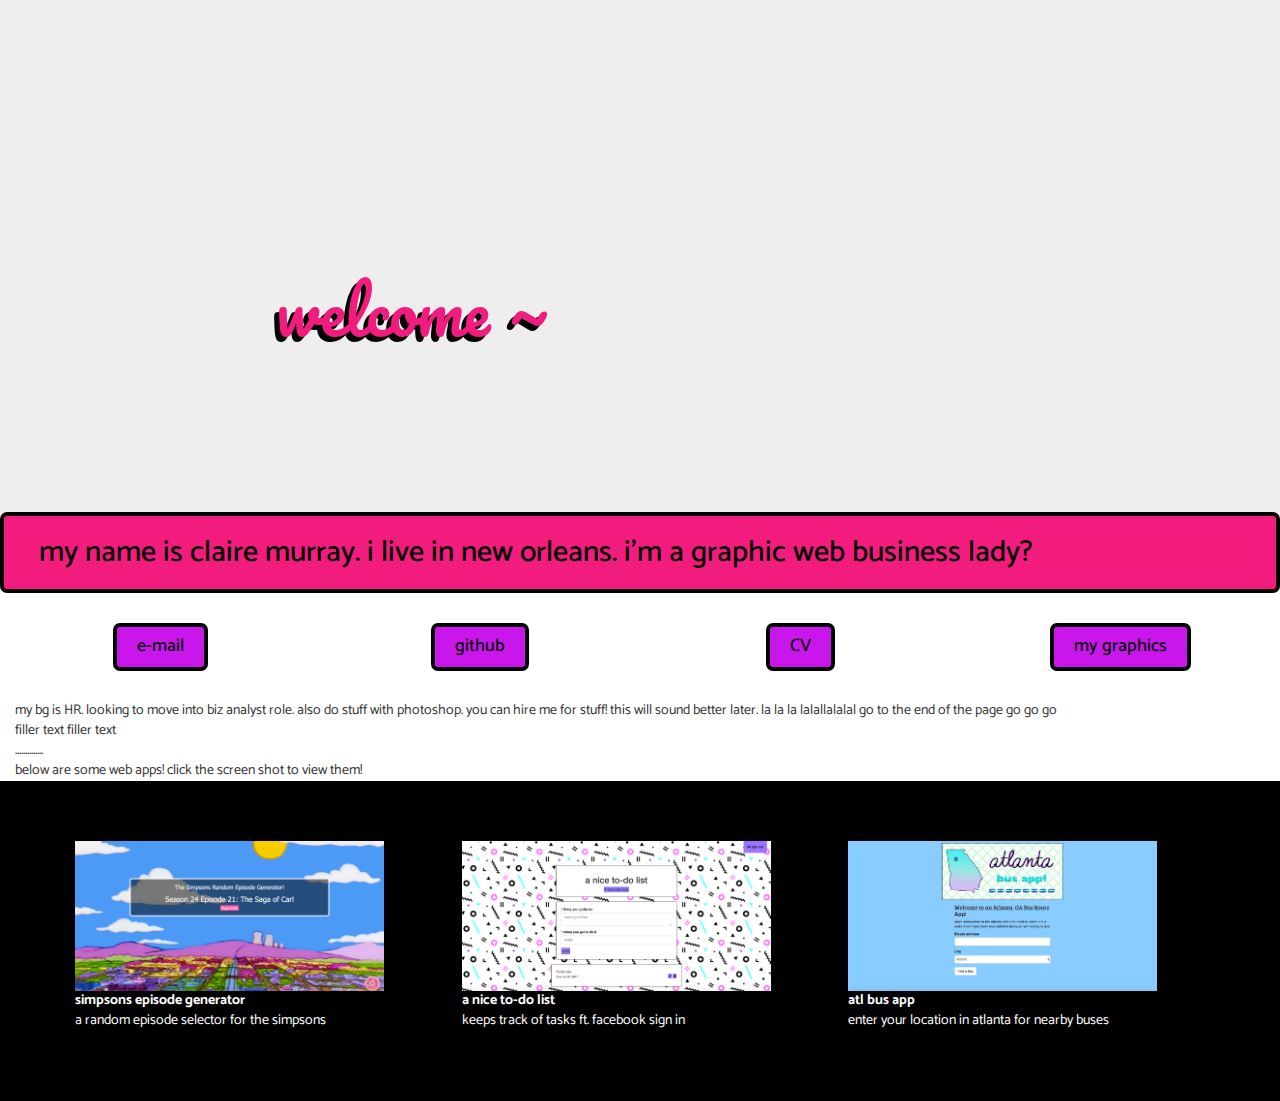
<file: index.html>
<!DOCTYPE html>
<html>
<head>
  <title>welcome to my website</title>

 <!-- bootstrap css is below -->
    <link href="https://maxcdn.bootstrapcdn.com/bootstrap/3.3.7/css/bootstrap.min.css" rel="stylesheet" integrity="sha384-BVYiiSIFeK1dGmJRAkycuHAHRg32OmUcww7on3RYdg4Va+PmSTsz/K68vbdEjh4u" crossorigin="anonymous">

     <!-- our style is below, do yours last because it cascades!!!!  -->
    <link rel="stylesheet" type="text/css" href="style.css">

    <!-- jquery -->
    <script
      src="https://code.jquery.com/jquery-2.2.4.min.js"
      integrity="sha256-BbhdlvQf/xTY9gja0Dq3HiwQF8LaCRTXxZKRutelT44="
      crossorigin="anonymous"></script>

    <!-- bootstrap javascript -->
    <script src="https://maxcdn.bootstrapcdn.com/bootstrap/3.3.7/js/bootstrap.min.js" integrity="sha384-Tc5IQib027qvyjSMfHjOMaLkfuWVxZxUPnCJA7l2mCWNIpG9mGCD8wGNIcPD7Txa" crossorigin="anonymous"></script>

    <!-- google fonts -->
    <link href="https://fonts.googleapis.com/css?family=Catamaran|Pacifico" rel="stylesheet">

</head>

<body>
<!-- nav bar -->

<!-- jumbotron -->
<div class ="jumbotron">
  <h1> welcome ~</h1>
</div>

<!-- text and body -->
<div class ="container-fluid">
   <div class="row headline">
     <div class="col-md-12">
        <h2>my name is claire murray. i live in new orleans. i'm a graphic web business lady?</h2>
      </div>
    </div>

    <div class="row links text-center">
      <div class="col-md-3">
        <h4><a href="#">e-mail</a></h4>
      </div>

      <div class="col-md-3">
        <h4><a href="#">github</a></h4>
      </div>

      <div class="col-md-3">
        <h4><a href="#">CV</a></h4>
      </div>

       <div class="col-md-3">
        <h4><a href="#">my graphics</a></h4>
      </div>
    </div>

    <div class="row desc">
      <div class="col-md-12">
        <br>my bg is HR. looking to move into biz analyst role. also do stuff with photoshop. you can hire me for stuff! this will sound better later. la la la lalallalalal go to the end of the page go go go
        <br>filler text filler text
        <br> ..............
        <br>below are some web apps! click the screen shot to view them!
        <br>
      </div>
    </div>

    <div class="row apps">
      <div class="col-md-4">
              <a href="https://mighty-fjord-62043.herokuapp.com/"><img src="simp.png" height="150px"></a></h4>
              <p><b>simpsons episode generator</b>
              <br>a random episode selector for the simpsons</p>
      </div>
      <div class="col-md-4">
              <a href="https://peaceful-everglades-20290.herokuapp.com/"><img src="todo.png" height="150px"></a>
              <p><b>a nice to-do list</b>
              <br>keeps track of tasks ft. facebook sign in</p>
      </div>
      <div class="col-md-4">
              <a href="https://rocky-dusk-42087.herokuapp.com/"><img src="atl.png" height="150px"></a>
              <p><b>atl bus app</b>
              <br>enter your location in atlanta for nearby buses</p>
      </div>
    </div>



</div>

</body>
</html>
</file>
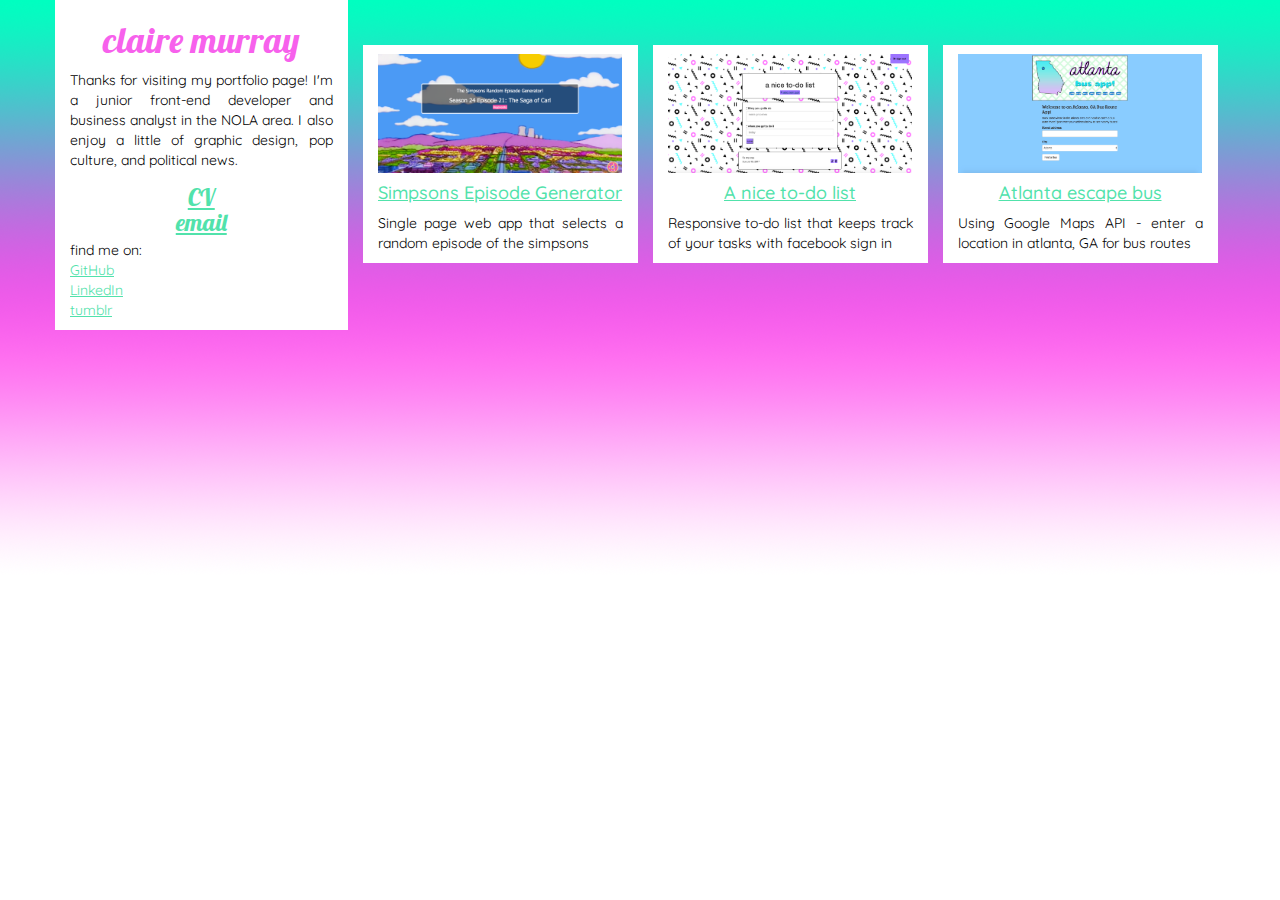
<file: newer/index.html>
<!DOCTYPE html>
<html lang="en">
  <head>
    <title>claire's funderful portfolio page!!</title>
       <!-- bootstrap css is below -->
      <link href="https://maxcdn.bootstrapcdn.com/bootstrap/3.3.7/css/bootstrap.min.css" rel="stylesheet" integrity="sha384-BVYiiSIFeK1dGmJRAkycuHAHRg32OmUcww7on3RYdg4Va+PmSTsz/K68vbdEjh4u" crossorigin="anonymous">

       <!-- our style is below, do yours last because it cascades!!!!  -->
      <link rel="stylesheet" type="text/css" href="style.css">

      <!-- jquery -->
      <script
        src="https://code.jquery.com/jquery-2.2.4.min.js"
        integrity="sha256-BbhdlvQf/xTY9gja0Dq3HiwQF8LaCRTXxZKRutelT44="
        crossorigin="anonymous"></script>

      <!-- bootstrap javascript -->
      <script src="https://maxcdn.bootstrapcdn.com/bootstrap/3.3.7/js/bootstrap.min.js" integrity="sha384-Tc5IQib027qvyjSMfHjOMaLkfuWVxZxUPnCJA7l2mCWNIpG9mGCD8wGNIcPD7Txa" crossorigin="anonymous"></script>

      <!-- google fonts -->
      <link href="https://fonts.googleapis.com/css?family=Lobster|Quicksand" rel="stylesheet">

      <!-- favicon -->
      <link rel="shortcut icon" href="/favicon.ico" type="image/x-icon">
      <link rel="icon" href="favicon.ico" type="image/x-icon">


  </head>
  <body>
    <div class="container">
      <div class="row">
          <div class="col-md-3 sidenav">
              <h1>claire murray</h1>
                Thanks for visiting my portfolio page! I'm a junior front-end developer and business analyst in the NOLA area. I also enjoy a little of graphic design, pop culture, and political news.  <p>

                <p><h3><a href="cv.html">CV</a></p>
                   <p><a href="mailto:cemurray88@gmail.com" target="_top">email</a></h3>

                <p>find me on:
                <br><a href="https://github.com/algoregalore">GitHub</a>
                <br><a href="https://www.linkedin.com/in/cemurray88">LinkedIn</a>
                <br><a href="https://wafflehouseofpain.tumblr.com">tumblr</a>
          </div>

        <div class="row">
          <div class="col-md-2 ports">
              <img src="images/simp.png">
              <h4><a href="https://mighty-fjord-62043.herokuapp.com/">Simpsons Episode Generator</a></h4>
              <p>Single page web app that selects a random episode of the simpsons</p>
          </div>
          <div class="col-md-2 ports">
              <img src="images/todo.png">
              <h4><a href="https://peaceful-everglades-20290.herokuapp.com/">A nice to-do list</a></h4>
              <p>Responsive to-do list that keeps track of your tasks with facebook sign in</p>
          </div>
          <div class="col-md-2 ports">
              <img src="images/atl.png">
              <h4><a href="https://rocky-dusk-42087.herokuapp.com/">Atlanta escape bus</a></h4>
              <p>Using Google Maps API - enter a location in atlanta, GA for bus routes</p>
          </div>

        </div> <!-- end row for portfolio links-->

     </div> <!--end row -->

    </div><!-- end container -->
  </body>
</html>
</file>
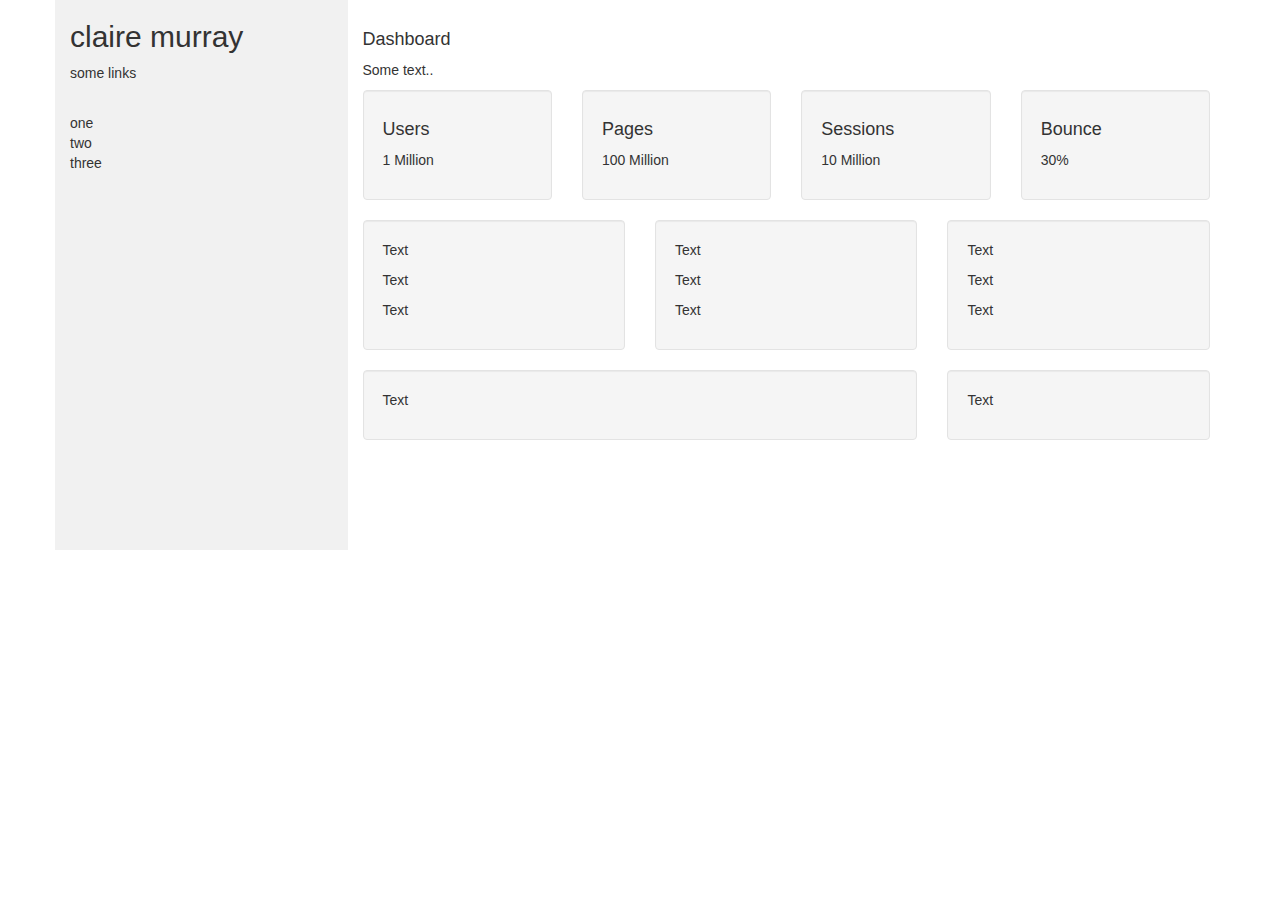
<file: july2.html>
<!DOCTYPE html>
<html lang="en">
<head>
  <title>Bootstrap Example</title>
  <meta charset="utf-8">
  <meta name="viewport" content="width=device-width, initial-scale=1">
  <link rel="stylesheet" href="https://maxcdn.bootstrapcdn.com/bootstrap/3.3.7/css/bootstrap.min.css">
  <script src="https://ajax.googleapis.com/ajax/libs/jquery/3.2.1/jquery.min.js"></script>
  <script src="https://maxcdn.bootstrapcdn.com/bootstrap/3.3.7/js/bootstrap.min.js"></script>
  <style>
    /* Set height of the grid so .sidenav can be 100% (adjust as needed) */
    .row.content {height: 550px}

    /* Set gray background color and 100% height */
    .sidenav {
      background-color: #f1f1f1;
      height: 100%;
    }

    /* On small screens, set height to 'auto' for the grid */
    @media screen and (max-width: 767px) {
      .row.content {height: auto;}
    }
  </style>
</head>
<body>

<div class="container">
  <div class="row content">
    <div class="col-sm-3 sidenav hidden-xs">
      <h2>claire murray</h2>
      <p>some links</p>
      <br>one
      <br>two
      <br>three
    </div>
    <br>

    <div class="col-sm-9">
      <div class="header">
        <h4>Dashboard</h4>
        <p>Some text..</p>
      </div>
      <div class="row">
        <div class="col-sm-3">
          <div class="well">
            <h4>Users</h4>
            <p>1 Million</p>
          </div>
        </div>
        <div class="col-sm-3">
          <div class="well">
            <h4>Pages</h4>
            <p>100 Million</p>
          </div>
        </div>
        <div class="col-sm-3">
          <div class="well">
            <h4>Sessions</h4>
            <p>10 Million</p>
          </div>
        </div>
        <div class="col-sm-3">
          <div class="well">
            <h4>Bounce</h4>
            <p>30%</p>
          </div>
        </div>
      </div>
      <div class="row">
        <div class="col-sm-4">
          <div class="well">
            <p>Text</p>
            <p>Text</p>
            <p>Text</p>
          </div>
        </div>
        <div class="col-sm-4">
          <div class="well">
            <p>Text</p>
            <p>Text</p>
            <p>Text</p>
          </div>
        </div>
        <div class="col-sm-4">
          <div class="well">
            <p>Text</p>
            <p>Text</p>
            <p>Text</p>
          </div>
        </div>
      </div>
      <div class="row">
        <div class="col-sm-8">
          <div class="well">
            <p>Text</p>
          </div>
        </div>
        <div class="col-sm-4">
          <div class="well">
            <p>Text</p>
          </div>
        </div>
      </div>
    </div>
  </div>
</div>

</body>
</html>
</file>
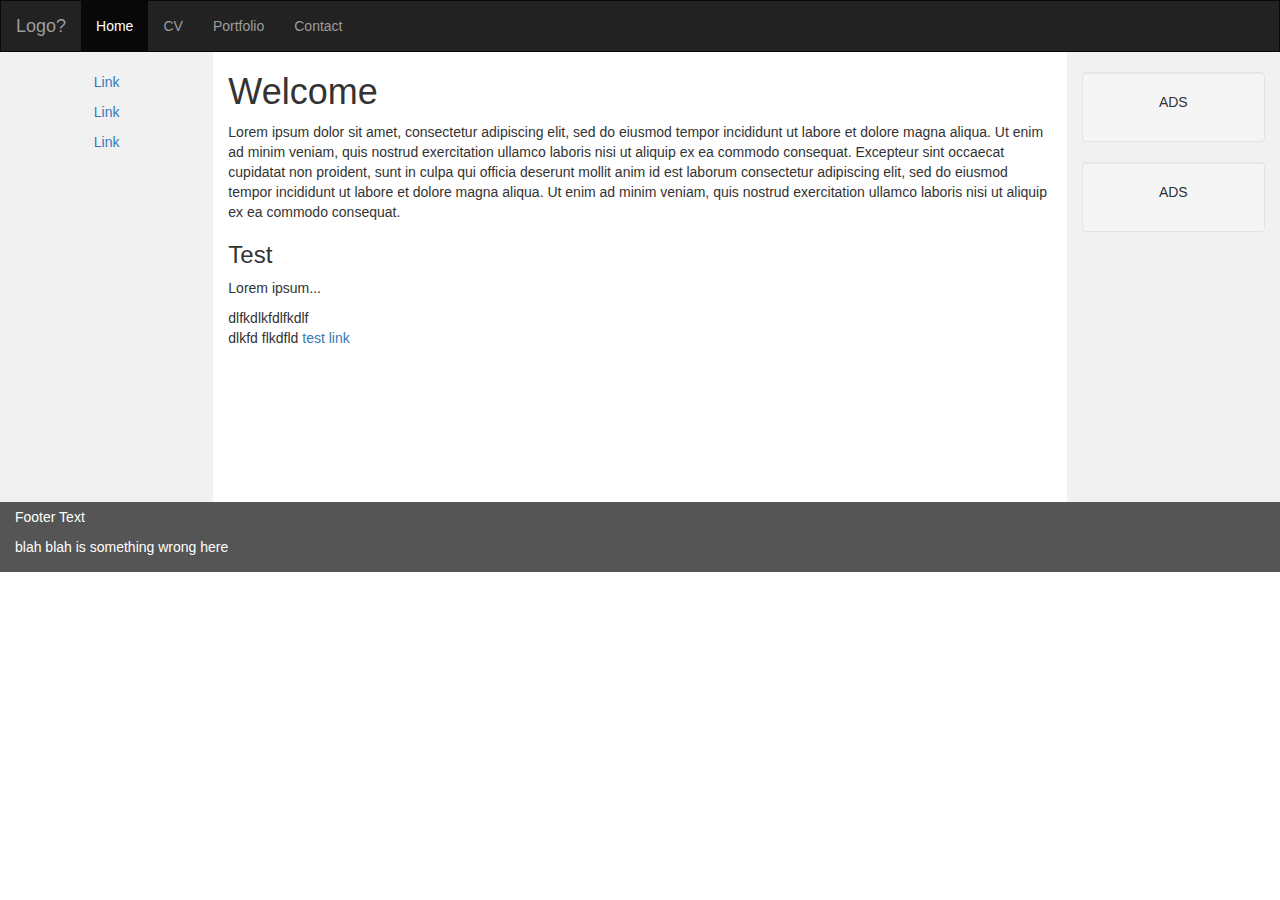
<file: multpages.html>
<!DOCTYPE html>
<html lang="en">
<head>
  <title>personal site creative title</title>
  <meta charset="utf-8">
  <meta name="viewport" content="width=device-width, initial-scale=1">
  <link rel="stylesheet" href="https://maxcdn.bootstrapcdn.com/bootstrap/3.3.7/css/bootstrap.min.css">
  <script src="https://ajax.googleapis.com/ajax/libs/jquery/3.2.1/jquery.min.js"></script>
  <script src="https://maxcdn.bootstrapcdn.com/bootstrap/3.3.7/js/bootstrap.min.js"></script>
  <style>
    /* Remove the navbar's default margin-bottom and rounded borders */
    .navbar {
      margin-bottom: 0;
      border-radius: 0;
    }

    /* Set height of the grid so .sidenav can be 100% (adjust as needed) */
    .row.content {height: 450px}

    /* Set gray background color and 100% height */
    .sidenav {
      padding-top: 20px;
      background-color: #f1f1f1;
      height: 100%;
    }

    /* Set black background color, white text and some padding */
    footer {
      background-color: #555;
      color: white;
      padding: 5px;
    }

    /* On small screens, set height to 'auto' for sidenav and grid */
    @media screen and (max-width: 767px) {
      .sidenav {
        height: auto;
        padding: 15px;
      }
      .row.content {height:auto;}
    }
  </style>
</head>
<body>

<nav class="navbar navbar-inverse">
  <div class="container-fluid">
    <div class="navbar-header">
      <button type="button" class="navbar-toggle" data-toggle="collapse" data-target="#myNavbar">
        <span class="icon-bar"></span>
        <span class="icon-bar"></span>
        <span class="icon-bar"></span>
      </button>
      <a class="navbar-brand" href="#">Logo?</a>
    </div>
    <div class="collapse navbar-collapse" id="myNavbar">
      <ul class="nav navbar-nav">
        <li class="active"><a href="#">Home</a></li>
        <li><a href="#">CV</a></li>
        <li><a href="#">Portfolio</a></li>
        <li><a href="#">Contact</a></li>
      </ul>
    </div>
  </div>
</nav>

<div class="container-fluid text-center">
  <div class="row content">
    <div class="col-sm-2 sidenav">
      <p><a href="#">Link</a></p>
      <p><a href="#">Link</a></p>
      <p><a href="#">Link</a></p>
    </div>
    <div class="col-sm-8 text-left">
      <h1>Welcome</h1>
      <p>Lorem ipsum dolor sit amet, consectetur adipiscing elit, sed do eiusmod tempor incididunt ut labore et dolore magna aliqua. Ut enim ad minim veniam, quis nostrud exercitation ullamco laboris nisi ut aliquip ex ea commodo consequat. Excepteur sint occaecat cupidatat non proident, sunt in culpa qui officia deserunt mollit anim id est laborum consectetur adipiscing elit, sed do eiusmod tempor incididunt ut labore et dolore magna aliqua. Ut enim ad minim veniam, quis nostrud exercitation ullamco laboris nisi ut aliquip ex ea commodo consequat.</p>

      <h3>Test</h3>
      <p>Lorem ipsum...</p>
      <p> dlfkdlkfdlfkdlf
      <br>dlkfd flkdfld
      <a href="http://www.google.com">test link</a>
    </div>


    <div class="col-sm-2 sidenav">
      <div class="well">
        <p>ADS</p>
      </div>
      <div class="well">
        <p>ADS</p>
      </div>
    </div>
  </div>
</div>

<footer class="container-fluid text-left">
  <p>Footer Text</p>
  <p>blah blah is something wrong here
</footer>

</body>
</html>
</file>
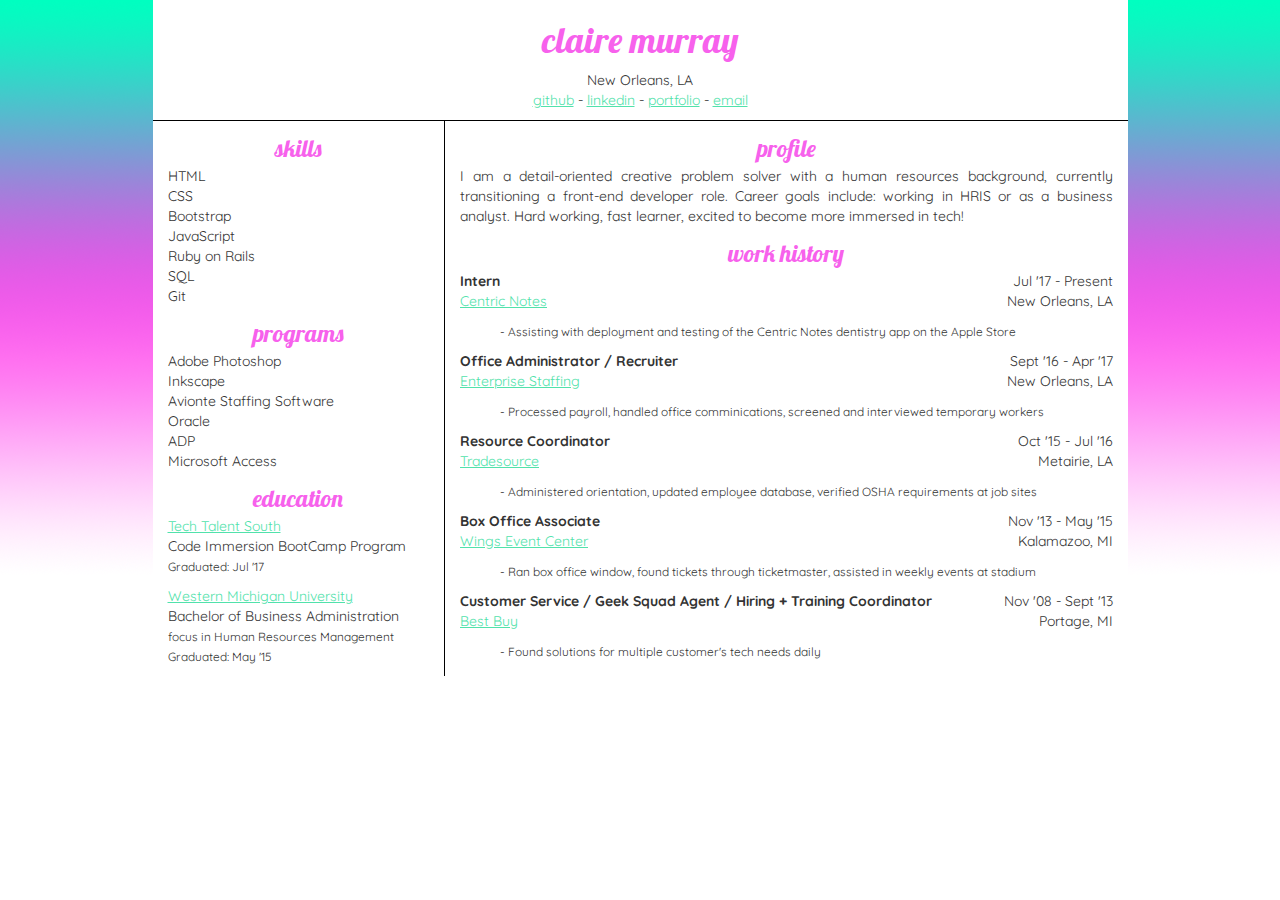
<file: newer/cv.html>
<!DOCTYPE html>
<html lang="en">
  <head>
    <title>CV</title>
       <!-- bootstrap css is below -->
      <link href="https://maxcdn.bootstrapcdn.com/bootstrap/3.3.7/css/bootstrap.min.css" rel="stylesheet" integrity="sha384-BVYiiSIFeK1dGmJRAkycuHAHRg32OmUcww7on3RYdg4Va+PmSTsz/K68vbdEjh4u" crossorigin="anonymous">

       <!-- our style is below, do yours last because it cascades!!!!  -->
      <link rel="stylesheet" type="text/css" href="style.css">

      <!-- jquery -->
      <script
        src="https://code.jquery.com/jquery-2.2.4.min.js"
        integrity="sha256-BbhdlvQf/xTY9gja0Dq3HiwQF8LaCRTXxZKRutelT44="
        crossorigin="anonymous"></script>

      <!-- bootstrap javascript -->
      <script src="https://maxcdn.bootstrapcdn.com/bootstrap/3.3.7/js/bootstrap.min.js" integrity="sha384-Tc5IQib027qvyjSMfHjOMaLkfuWVxZxUPnCJA7l2mCWNIpG9mGCD8wGNIcPD7Txa" crossorigin="anonymous"></script>

      <!-- google fonts -->
      <link href="https://fonts.googleapis.com/css?family=Lobster|Quicksand" rel="stylesheet">


  </head>
  <body>
    <div class="container">
      <div class="row">
        <div class="col-md-10 col-md-offset-1 cv-header">
        <h1>claire murray</h1>

        <center><p>New Orleans, LA
        <br><a href="https://github.com/algoregalore">github</a> - <a href="https://www.linkedin.com/in/cemurray88">linkedin</a> -
        <a href="index.html">portfolio</a> - <a href="mailto:cemurray88@gmail.com" target="_top">email</a></p></center>
        </div>

      </div>

      <div class="row">
        <div class="col-md-3 col-md-offset-1 left-body">
          <h3>skills</h3>

          <p>HTML
          <br>CSS
          <br>Bootstrap
          <br>JavaScript
          <br>Ruby on Rails
          <br>SQL
          <br>Git</p>

          <h3>programs</h3>

          <p>Adobe Photoshop
          <br>Inkscape
          <br>Avionte Staffing Software
          <br>Oracle
          <br>ADP
          <br>Microsoft Access</p>

          <h3>education</h3>

          <p><a href="http://www.techtalentsouth.com/" target="_blank">Tech Talent South</a>
          <br>Code Immersion BootCamp Program
          <br><small>Graduated: Jul '17</small></p>

          <p><a href="http://wmich.edu" target="_blank">Western Michigan University</a>
          <br>Bachelor of Business Administration
          <br><small>focus in Human Resources Management
          <br>Graduated: May '15</small></p>

        </div>

        <div class="col-md-7 right-body">
          <h3>profile</h3>

          <p>I am a detail-oriented creative problem solver with a human resources background, currently transitioning a front-end developer role.
              Career goals include: working in HRIS or as a business analyst. Hard working, fast learner, excited to become more immersed in tech!</p>

          <h3>work history</h3>

          <p style='text-align:left'><strong>Intern</strong> <span style='float:right'>Jul '17 - Present</span>
          <br><a href="http://www.centricnotes.com" target="_blank">Centric Notes</a> <span style='float:right'>New Orleans, LA</span>
            <br><ul><small>- Assisting with deployment and testing of the Centric Notes dentistry app on the Apple Store</small></ul></p>

          <p style='text-align:left'><strong>Office Administrator / Recruiter</strong> <span style='float:right'>Sept '16 - Apr '17</span>
          <br><a href="http://enterprisestaffingneworleans.com/" target="_blank">Enterprise Staffing</a> <span style='float:right'>New Orleans, LA</span>
            <br><ul><small>- Processed payroll, handled office comminications, screened and interviewed temporary workers</small></ul></p>

          <p style='text-align:left'><strong>Resource Coordinator</strong> <span style='float:right'>Oct '15 - Jul '16</span>
          <br><a href="http://www.tradesource.com" target="_blank">Tradesource</a> <span style='float:right'>Metairie, LA</span>
            <br><ul><small>- Administered orientation, updated employee database, verified OSHA requirements at job sites</small></ul></p>

          <p style='text-align:left'><strong>Box Office Associate</strong> <span style='float:right'>Nov '13 - May '15</span>
          <br><a href="http://www.wingseventcenter.com" target="_blank">Wings Event Center</a> <span style='float:right'>Kalamazoo, MI</span>
            <br><ul><small>- Ran box office window, found tickets through ticketmaster, assisted in weekly events at stadium</small></ul></p>

          <p style='text-align:left'><strong>Customer Service / Geek Squad Agent / Hiring + Training Coordinator</strong> <span style='float:right'>Nov '08 - Sept '13</span>
          <br><a href="http://www.bestbuy.com" target="_blank">Best Buy</a> <span style='float:right'>Portage, MI</span>
            <br><ul><small>- Found solutions for multiple customer's tech needs daily</small></ul></p>


        </div>
      </div>

    </div>
  </body>
</file>
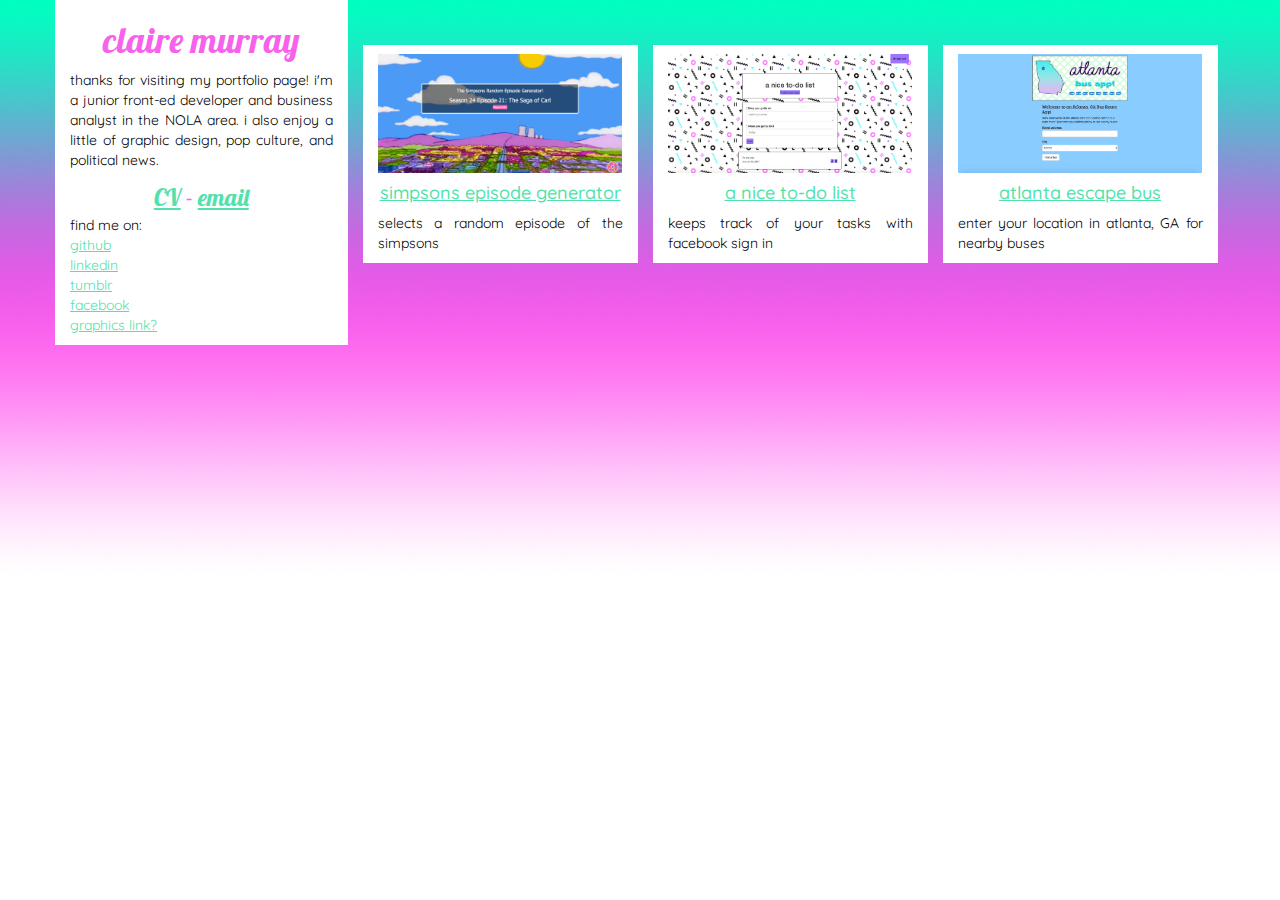
<file: newer/july3.html>
<!DOCTYPE html>
<html lang="en">
  <head>
    <title>portfolio</title>
       <!-- bootstrap css is below -->
      <link href="https://maxcdn.bootstrapcdn.com/bootstrap/3.3.7/css/bootstrap.min.css" rel="stylesheet" integrity="sha384-BVYiiSIFeK1dGmJRAkycuHAHRg32OmUcww7on3RYdg4Va+PmSTsz/K68vbdEjh4u" crossorigin="anonymous">

       <!-- our style is below, do yours last because it cascades!!!!  -->
      <link rel="stylesheet" type="text/css" href="style.css">

      <!-- jquery -->
      <script
        src="https://code.jquery.com/jquery-2.2.4.min.js"
        integrity="sha256-BbhdlvQf/xTY9gja0Dq3HiwQF8LaCRTXxZKRutelT44="
        crossorigin="anonymous"></script>

      <!-- bootstrap javascript -->
      <script src="https://maxcdn.bootstrapcdn.com/bootstrap/3.3.7/js/bootstrap.min.js" integrity="sha384-Tc5IQib027qvyjSMfHjOMaLkfuWVxZxUPnCJA7l2mCWNIpG9mGCD8wGNIcPD7Txa" crossorigin="anonymous"></script>

      <!-- google fonts -->
      <link href="https://fonts.googleapis.com/css?family=Lobster|Quicksand" rel="stylesheet">


  </head>
  <body>
    <div class="container">
      <div class="row">
          <div class="col-md-3 sidenav">
              <h1>claire murray</h1>
                thanks for visiting my portfolio page! i'm a junior front-ed developer and business analyst in the NOLA area. i also enjoy a little of graphic design, pop culture, and political news.  <p>

                <p><h3><a href="#">CV</a> - <a href="#">email</a></h3>

                <p>find me on:
                <br><a href="#">github</a>
                <br><a href="#">linkedin</a>
                <br><a href="#">tumblr</a>
                <br><a href="#">facebook</a>
                <br><a href="#">graphics link?</a>
          </div>

        <div class="row">
          <div class="col-md-2 ports">
              <img src="simp.png">
              <h4><a href="https://mighty-fjord-62043.herokuapp.com/">simpsons episode generator</a></h4>
              <p>selects a random episode of the simpsons</p>
          </div>
          <div class="col-md-2 ports">
              <img src="todo.png">
              <h4><a href="https://peaceful-everglades-20290.herokuapp.com/">a nice to-do list</a></h4>
              <p>keeps track of your tasks with facebook sign in</p>
          </div>
          <div class="col-md-2 ports">
              <img src="atl.png">
              <h4><a href="https://rocky-dusk-42087.herokuapp.com/">atlanta escape bus</a></h4>
              <p>enter your location in atlanta, GA for nearby buses</p>
          </div>

        </div> <!-- end row for portfolio links-->

     </div> <!--end row -->

    </div><!-- end container -->
  </body>
</html>
</file>
<file: style.css>
.jumbotron {
  background-image: url("file:///Users/Claire/Desktop/personalsite/images/31.png");
  background-repeat: no-repeat;
  background-size: cover;
  background-position: center;
  margin-top: 0px;
  margin-bottom: 0px;
  padding: 20%;
}

.jumbotron h1 {
  color: #f11c7d;
  text-shadow: -5px 5px #000000;
  position: absolute;
  padding-left: 20px;
  padding-bottom: 100px;
  font-family: 'Pacifico', cursive;
}

.headline {
  color: black;
  background-color: #f11c7d;
  padding-left: 20px;
  padding-bottom: 10px;
  border: 4px solid black;
  border-radius: 7px;
  margin-bottom: 20px;
}

.links a:link, a:visited {
  color: #000000;
  background-color: #c816eb;
  padding: 10px 20px;
  text-align: center;
  text-decoration: none;
  display: inline-block;
  border: 4px solid black;
  border-radius: 7px;
}

.links a:hover, a:active {
  background-color: cyan;
  color: #ffffff;
  border: 4px dotted white;
}

.apps {
  color: #fff;
  background-color: #000;
  padding: 60px;
}

body {
  font-family: 'Catamaran', sans-serif;
}
</file>
<file: newer/style.css>
.sidenav {
  color: #000;
  background-color: white;
}

.desc {
  color: #000;
  background-color: white;
  margin-top: 100px;
}

.ports {
  color: #000;
  background-color: white;
  margin-top: 45px;
  margin-left: 15px;
  min-width: 275px;
  padding-top: 9px;
}

.cv-header {
  background-color: white;
  border-bottom: 1px solid black;
}

.left-body {
  background-color: white;
  border-right: 1px solid black;
}

.right-body {
  background-color: white;
}

img {
  max-height: 100%;
  max-width: 100%;
}

body {
  background-image: url("gradientbg.png");
  background-repeat: repeat-x;
  font-family: 'Quicksand', sans-serif;
  text-align: justify;
}

h1 {
  text-align: center;
  color: #f761ec;
  font-family: 'Lobster', cursive;
}

h3 {
  text-align: center;
  font-family: 'Lobster', cursive;
  line-height: 15px;
  color: #f761ec;
}

h4 {
  text-align: center;
}

a {
  color: #51e2ab;
  text-decoration: underline;
}

a:active {
  color: #000;
  text-decoration: none;
}

a:visited {
  color: #51e2ab;
  text-decoration: none;
}

a:hover {
  text-decoration: underline;
  color: #000;
}
</file>
